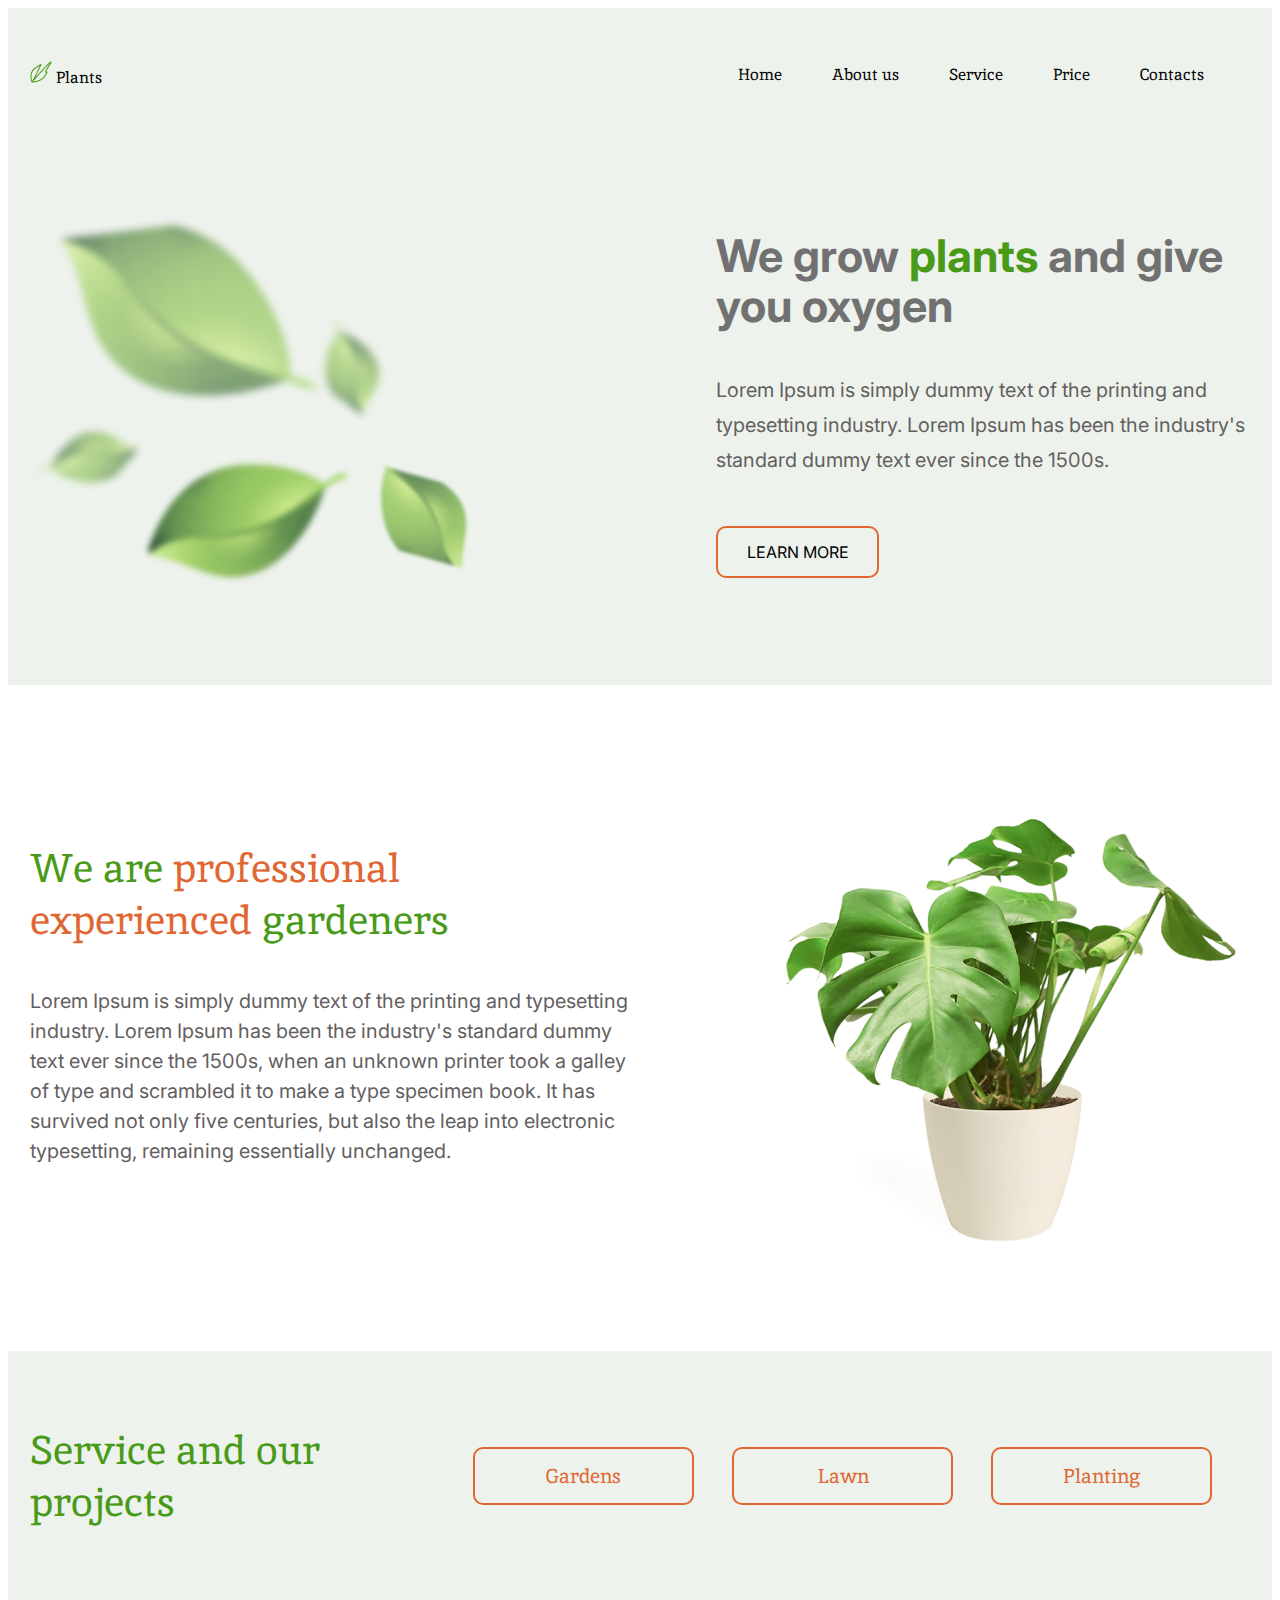
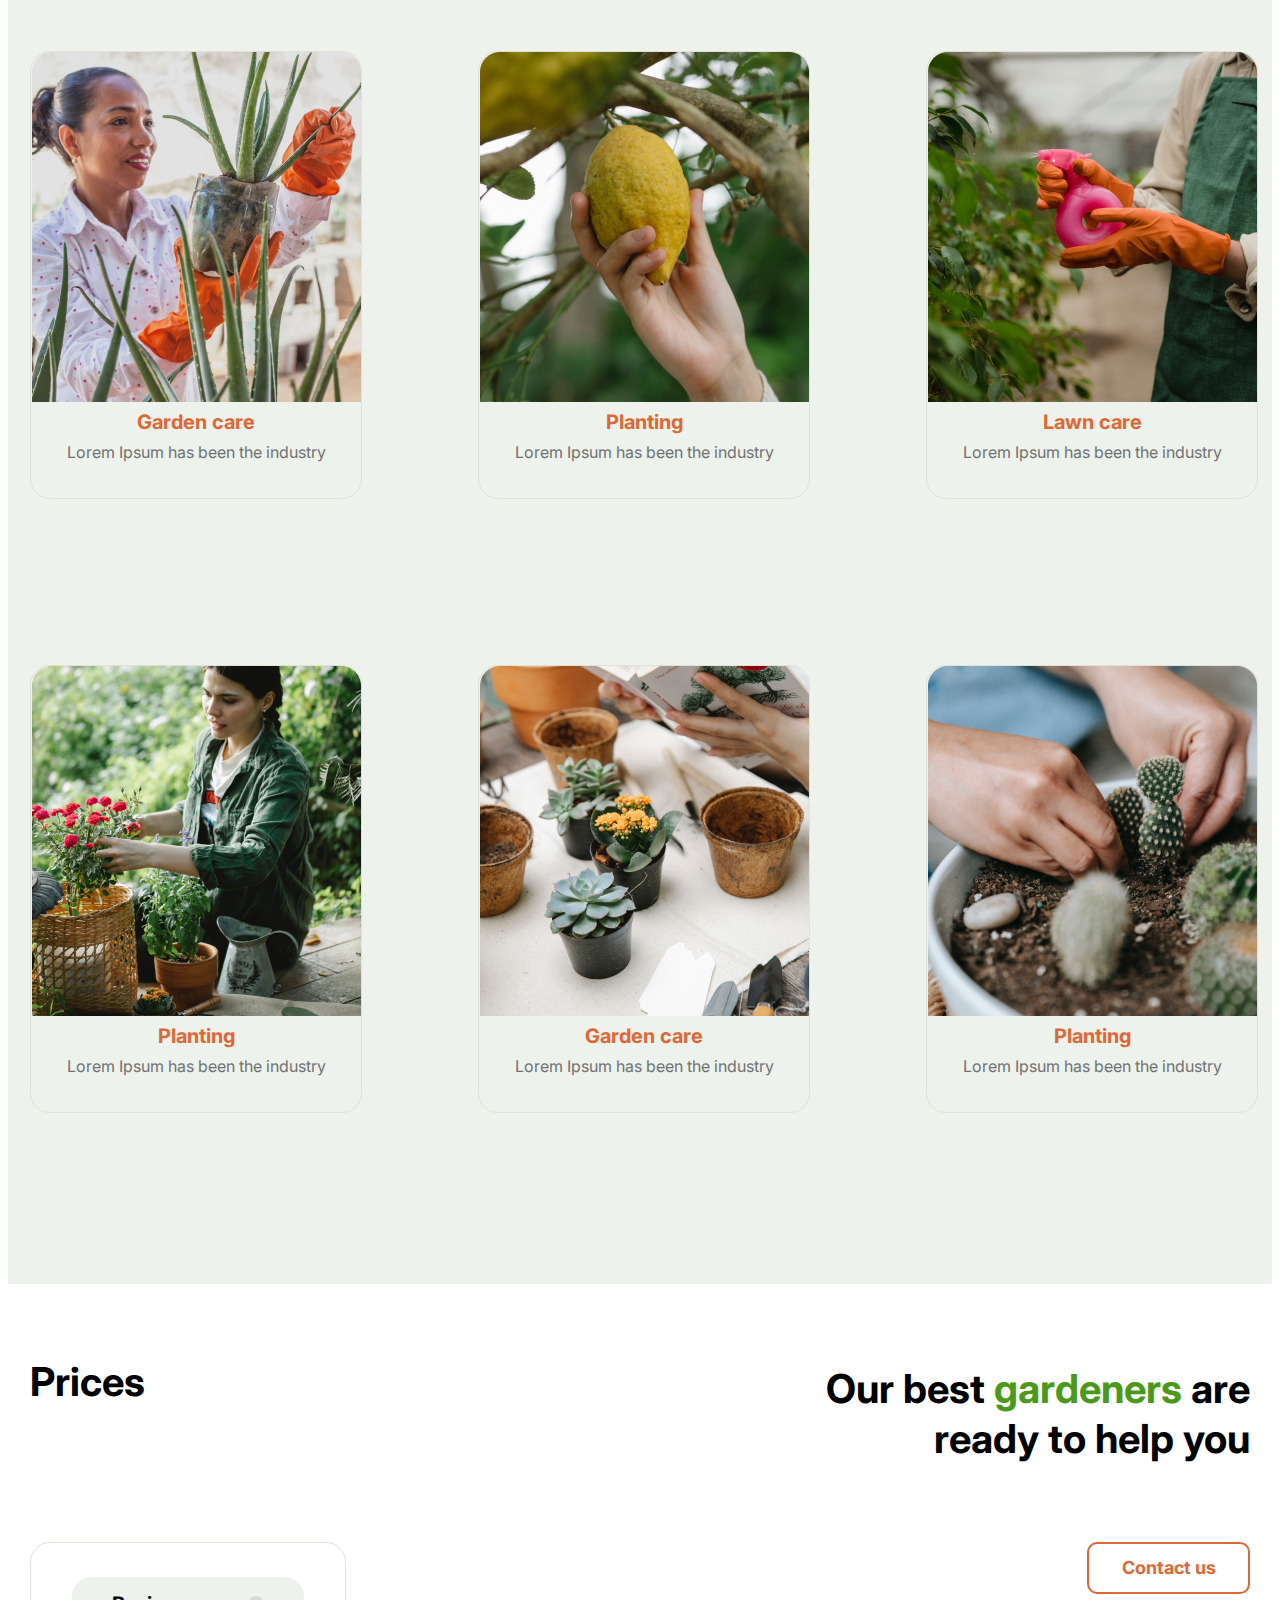
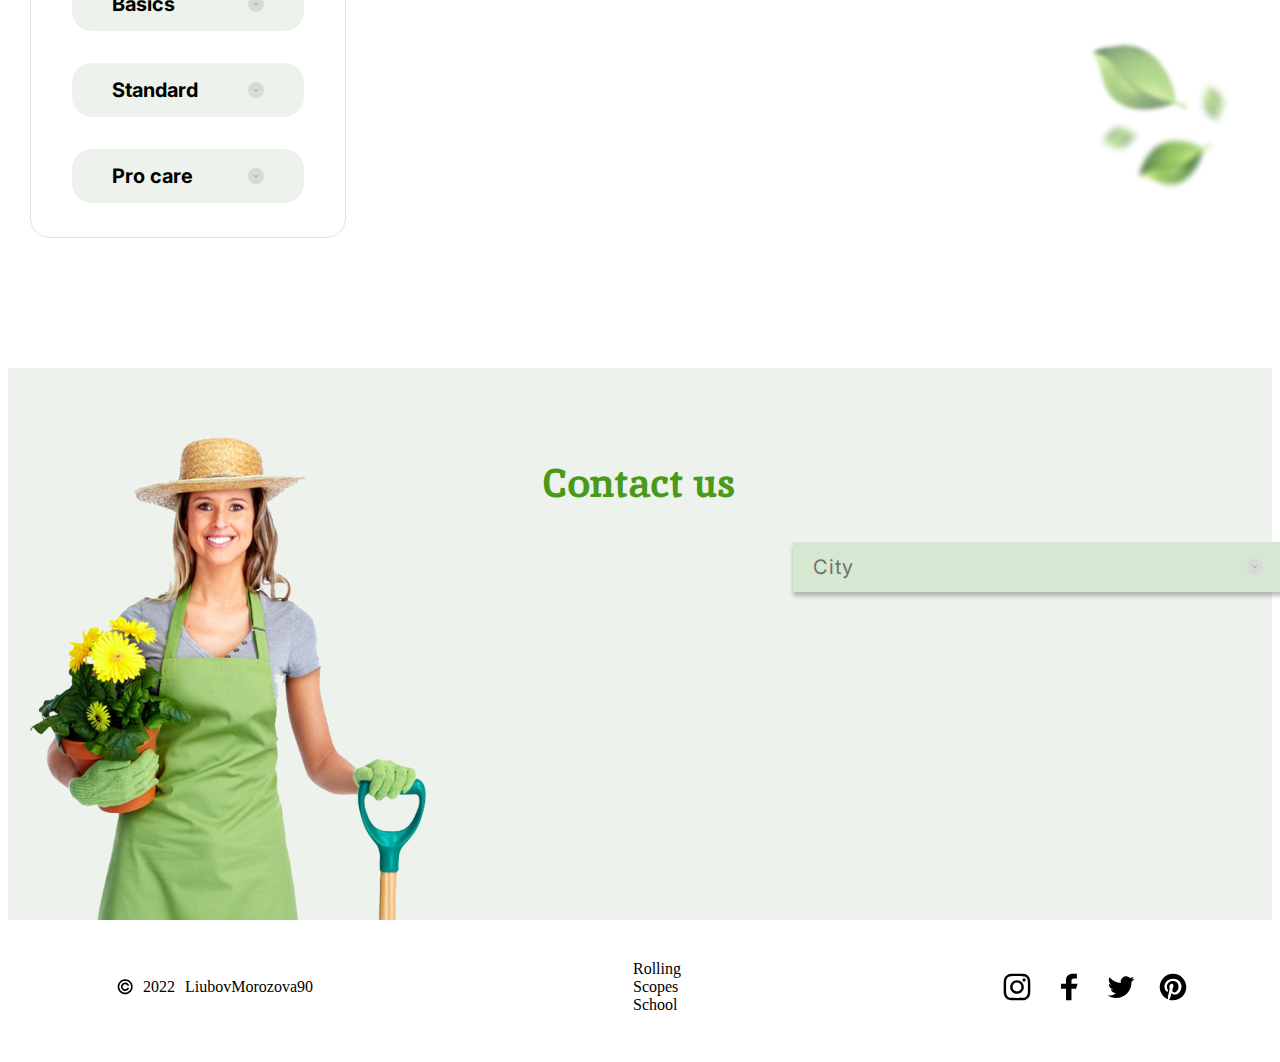
<file: plants/index.html>
<!DOCTYPE html>
<html lang="ru">
  <head>
    <meta charset="utf-8">
    <title>Plants</title>
    <link rel="icon" href="logo.svg" type="image/svg+xml">
    <link rel="stylesheet" type="text/css" href="style.css">
    <script type="text/javascript" src="index.js"></script>
    <link rel="preconnect" href="https://fonts.googleapis.com">
    <link rel="preconnect" href="https://fonts.gstatic.com" crossorigin>
    <link href="https://fonts.googleapis.com/css2?family=Varela+Round&display=swap" rel="stylesheet">
    <link rel="preconnect" href="https://fonts.googleapis.com">
    <link rel="preconnect" href="https://fonts.gstatic.com" crossorigin>
    <link href="https://fonts.googleapis.com/css2?family=Inter:wght@400;700&family=Varela+Round&display=swap" rel="stylesheet">
    <link rel="preconnect" href="https://fonts.googleapis.com">
    <link rel="preconnect" href="https://fonts.gstatic.com" crossorigin>
    <link href="https://fonts.googleapis.com/css2?family=Inika&family=Inter:wght@400;700&family=Varela+Round&display=swap" rel="stylesheet">
  </head>
  <body>
    <header>
        <div class="container">
          <section class="navigation">
            <div class="logo">
              <img src="img/logo.png" title="Plants logo" alt="" />
              <span>Plants</span>
            </div>
            <div class="navbar">
              <nav>
                <ul>
                  <li class="navbar-list"><a href="#" class="nav">Home</a></li>
                  <li class="navbar-list"><a href="#" class="nav">About us</a></li>
                  <li class="navbar-list"><a href="#" class="nav">Service</a></li>
                  <li class="navbar-list"><a href="#" class="nav">Price</a></li>
                  <li class="navbar-list"><a href="#" class="nav">Contacts</a></li>
                </ul>
              </nav>
            </div>
        </section>
        <section class="welcome">
          <img src="img/title-img.png" title="" alt="" />
          <div  class="title-info">
            <h1 class="title-info-main">We grow <span style="color: #499A18;">plants</span> and give you oxygen</h1>
            <span class="tile-info-list">Lorem Ipsum is simply dummy text of the printing and typesetting industry. 
              Lorem Ipsum has been the industry's standard dummy text ever since the 1500s.</span>
            <button>LEARN MORE</button>
          </div>
        </section>
      </div>
    </header>
    <main>
      <div class="container">
        <section class="about">
          <div class="information-info">
            <h2 class="information-info-main">We are <span style="color: #E06733;">professional experienced </span>gardeners</h2>
            <span class="information-info-list">Lorem Ipsum is simply dummy text of the printing and typesetting industry. 
              Lorem Ipsum has been the industry's standard dummy text ever since the 1500s, when an unknown printer took a 
              galley of type and scrambled it to make a type specimen book. It has survived not only five centuries, but also 
              the leap into electronic typesetting, remaining essentially unchanged. </span>
          </div>
          <img src="img/information-img.png" title="" alt="" />
        </section>
      </div>
      <section class="service">
        <div class="container">
          <div class="service-block">
            <h2 class="service-info-main">Service and our projects</h2>
            <div class="service-info-btn">
              <div class="service-btn-item">Gardens</div>
              <div class="service-btn-item">Lawn</div>
              <div class="service-btn-item">Planting</div>
            </div>
          </div>
          <div class="projects">
            <div class="projects-block">
              <img src="img/garden.png" title="" alt="" class="projects-block-img">
              <span class="projects-block-title">Garden care</span>
              <span class="projects-block-list">Lorem Ipsum has been the industry</span>
            </div>
            <div class="projects-block">
              <img src="img/planting.png" title="" alt="" class="projects-block-img">
              <span class="projects-block-title">Planting</span>
              <span class="projects-block-list">Lorem Ipsum has been the industry</span>
            </div>
            <div class="projects-block">
              <img src="img/lawn.png" title="" alt="" class="projects-block-img">
              <span class="projects-block-title">Lawn care</span>
              <span class="projects-block-list">Lorem Ipsum has been the industry</span>
            </div>
            <div class="projects-block">
              <img src="img/planting-2.png" title="" alt="" class="projects-block-img">
              <span class="projects-block-title">Planting</span>
              <span class="projects-block-list">Lorem Ipsum has been the industry</span>
            </div>
            <div class="projects-block">
              <img src="img/garden-2.png" title="" alt="" class="projects-block-img">
              <span class="projects-block-title">Garden care</span>
              <span class="projects-block-list">Lorem Ipsum has been the industry</span>
            </div>
            <div class="projects-block">
              <img src="img/planting-3.png" title="" alt="" class="projects-block-img" />
              <span class="projects-block-title">Planting</span>
              <span class="projects-block-list">Lorem Ipsum has been the industry</span>
            </div>
          </div>          
        </div>
      </section>  
      <section class="prices">
        <div class="container">
          <div class="prices-block">
            <div class="prices-block-title">
              <h2 class="prices-info-main">Prices</h2>
              <p class="prices-info-list">Our best <span style="color: #499A18;;">gardeners</span> are ready to help you</p>
            </div>
            <div class="prices-block-info">
              <div class="prices-block-projects">
                <div class="prices-block-projects-info">
                  <span class="prices-block-projects-info-main">Basics</span>
                  <img class="prices-block-projects-info-img" src="img/prices-block-img.svg" title="" alt=""/>
                </div>
                <div class="prices-block-projects-info">
                  <span class="prices-block-projects-info-main">Standard</span>
                  <img class="prices-block-projects-info-img" src="img/prices-block-img.svg" title="" alt=""/>
                </div>
                <div class="prices-block-projects-info">
                  <span class="prices-block-projects-info-main">Pro care</span>
                  <img class="prices-block-projects-info-img" src="img/prices-block-img.svg" title="" alt=""/>
                </div>
              </div>
              <div class="prices-block-btn-items">
                <button class="prices-btn">Contact us</button>
                <img src="img/btn-items.png" title="" alt="" width="152px" height="174.99px" />
              </div>              
            </div>
          </div>
        </div>
      </section>
        <section class="contacts">
          <div class="container">
            <div class="contacts-block">
              <img src="img/contact_img.png" title="" alt=""/>
              <div class="contacts-info-block">
                <h2 class="contacts-info-block-title">Contact us</h2>
                <div class="contacts-info-drop">
                  <span class="contacts-info-drop-title">City</span>
                  <img src="img/prices-block-img.svg" title="" alt=""/>
                </div>
              </div>
            </div>            
          </div>          
        </section>            
    </main>
    <footer>
      <div class="container">
        <div class="footer-block">
          <div class="autor">
            <img src="img/autor-img.svg"/>
            <span>2022</span>
            <span><a href="https://github.com/LiubovMorozova90" style="color: black;">LiubovMorozova90</a></span>
          </div>
          <div class="school">
            <span><a href="https://rs.school/" style="color: black;">Rolling Scopes School</a></span>
          </div>
          <div class="social_media">
            <img class="social_media-items" src="img/social-inst.svg" title="" alt=""/>
            <img class="social_media-items" src="img/social-fb.svg" title="" alt=""/>
            <img class="social_media-items" src="img/social-tw.svg" title="" alt=""/>
            <img class="social_media-items" src="img/social-pinterest.svg" title="" alt=""/>
          </div>
        </div>        
      </div>        
    </footer>
  </body>
</html>
</file>
<file: plants/style.css>
a {
    text-decoration:none;
}

ul { 
    list-style: none; 
}

ul li {
    display: inline;
} 

button {
    width: 163px;
    cursor: pointer;
    border: 2px solid #E06733;
    border-radius: 10px;
    font-family: 'Inter';
    font-style: normal;
    font-weight: 400;
    font-size: 16px;
    line-height: 20px;
    padding: 14px 27px;
    background-color: inherit;
}

button:hover {
    background-color: #E06733;
    color: #FFFFFF;
}

.container {
    max-width: 1220px;
    margin: 0 auto;
}

header {
    background-color: #EDF2EC;
}

footer {
    padding: 40px 109px;
}

.navigation {    
    font-family: 'Inika';
    font-style: normal;
    display: flex;
    justify-content: space-between;  
    align-items: center; 
    padding-top: 40px;
    padding-bottom: 40px;
}

.logo {
    font-family: 'Inika';
    font-style: normal;
    font-weight: 400;
    font-size: 16px;
    line-height: 21px;       
    color: #000000;
}

.nabvar {
    display: flex;
    justify-content: space-around;
    margin-right: 46px; 
}

.navbar-list {    
    margin-right: 46px;    
    color: #000000;
}

.nav {
    color: #010201;
}

.nav:hover {
    color: #E06733;
}

.welcome {
    display: flex;
    flex-direction: row;     
    padding-top: 60px;
    padding-bottom: 60px;
}

.title-info {
    min-width: 549px;
    display: flex;
    flex-direction: column;
    margin-left: 224px;
}

.title-info-main {
    font-family: 'Inter';
    font-style: normal;
    font-weight: 700;
    font-size: 45px;
    line-height: 50px;
    color: #717171;
    margin-bottom: 42px;
}

.tile-info-list {
    font-family: 'Inter';
    font-style: normal;
    font-weight: 400;
    font-size: 20px;
    line-height: 35px;
    color: #636060;
    margin-bottom: 48px;
}

.about {
    display: flex;
    flex-direction: row;
    background-color: #FFFFFF;
    padding-top: 93px;
    padding-bottom: 94px;
}

.information-info {
    min-width: 605px;
    display: flex;
    flex-direction: column;
    margin-right: 146px;
}

.information-info-main {
    font-family: 'Inika';
    font-style: normal;
    font-weight: 400;
    font-size: 40px;
    line-height: 52px;
    color: #499A18;
    max-width: 463px;
    margin-bottom: 40px;
    margin-top: 64px;
}

.information-info-list {
    font-family: 'Inter';
    font-style: normal;
    font-weight: 400;
    font-size: 20px;
    line-height: 30px;
    color: #636060;
}

.service {
    background-color: #EDF2EC;
    padding-top: 40px;
    padding-bottom: 121px;
}

.service-block {
    display: flex;
    flex-direction: row;
    align-items: center;
    margin-bottom: 90px;
}

.service-info-main {
    font-family: 'Inika';
    font-style: normal;
    font-weight: 400;
    font-size: 40px;
    line-height: 52px;
    color: #499A18;
    max-width: 306px;
    margin-right: 142px;
}

.service-info-btn {
    display: flex;
    flex-direction: row;
    font-family: 'Inika';
    font-style: normal;
    font-weight: 400;
    font-size: 20px;
    line-height: 26px;
    color: #E06733;
}

.service-btn-item {
    width: 163px;
    cursor: pointer;
    border: 2px solid #E06733;
    border-radius: 10px;
    text-align: center;    
    padding: 14px 27px;
    margin-right: 38px;
}

.service-btn-item:hover {
    background-color: #E06733;
    color: #FFFFFF;
}

.projects {
    display: grid;
    gap: 116px;
    grid-template-columns: repeat(3, 1fr);
    grid-template-rows: repeat(2, 1fr);
}

.projects-block {
    display: flex;
    flex-direction: column;
    align-items: center;
    border: 1px solid #E3E1D5;
    border-radius: 20px;
    padding-bottom: 36px;
    margin-bottom: 50px;
}

.projects-block-title {
    font-family: 'Inter';
    font-style: normal;
    font-weight: 700;
    font-size: 20px;
    line-height: 20px;
    color: #E06733;
    margin-bottom: 10px;
    margin-top: 10px;
}

.projects-block-list {
    font-family: 'Inter';
    font-style: normal;
    font-weight: 400;
    font-size: 16px;
    line-height: 20px;
    color: #717171;
}

.prices {
    padding-top: 40px;
    padding-bottom: 130px;
}

.prices-block {
    display: flex;
    flex-direction: column;
}

.prices-block-title {
    display: flex;
    justify-content: space-between;
    align-items: flex-start;
    margin-bottom: 38px;
}

.prices-info-main {
    font-family: 'Inter';
    font-style: normal;
    font-weight: 700;
    font-size: 40px;
    line-height: 48px;
    color: #000000;
}

.prices-info-list {
    font-family: 'Inter';
    font-style: normal;
    font-weight: 700;
    font-size: 40px;
    line-height: 50px;
    text-align: right;
    max-width: 452px;
    color: #000000;
}

.prices-btn {
    font-weight: 700;
    font-size: 18px;
    color: #E06733;
    margin-bottom: 39px;
}

.prices-block-info {
    display: flex;
    justify-content: space-between;
}

.prices-block-projects {
    display: flex;
    flex-direction: column;
    gap: 32px;
    border: 1px solid #E3E1D5;
    border-radius: 20px;
    padding: 34px 41px;
}

.prices-block-projects-info {
    display: flex;
    justify-content: space-between;
    align-items: center;
    gap: 50px;    
    background-color: #EDF2EC;
    border-radius: 20px;
    padding: 17px 40px;
}

.prices-block-projects-info-main {
    font-family: 'Inter';
    font-style: normal;
    font-weight: 700;
    font-size: 20px;
    line-height: 20px;
    color: #000000;
}

.prices-block-projects-info-img {
    display: block;
    cursor: pointer;
}

.prices-block-btn-items {
    display: flex;
    flex-direction: column;
}

.contacts {
    background-color: #EDF2EC;
    padding-top: 55px;
}

.contacts-block {
    display: flex;
    flex-direction: row;
    gap: 113px;
}

.contacts-info-block-title {
    font-family: 'Inika';
    font-style: normal;
    font-weight: 700;
    font-size: 40px;
    line-height: 52px;
    color: #499A18;
    align-items: flex-start;
}

.contacts-info-drop {
    display: flex;
    justify-content: space-between;
    cursor: pointer;
    background: #D6E7D2;
    box-shadow: 0px 4px 4px rgba(0, 0, 0, 0.25);
    width: 450px;
    padding: 5px 20px;
    margin-left: 250px;
}

.contacts-info-drop-title {
    font-family: 'Inter';
    font-style: normal;
    font-weight: 400;
    font-size: 20px;
    line-height: 40px;
    letter-spacing: 0.05em;
    color: #717171;
}

.footer-block {
    display: flex;
    justify-content: space-between;
    gap: 320px;
    align-items: center;
}

.autor {
    display: flex;
    flex-direction: row;
    gap: 10px;
    align-items: center;
}

.social_media {
    display: flex;
    flex-direction: row;
    gap: 20px;
}

.social_media-items {
    cursor: pointer;
}
</file>
